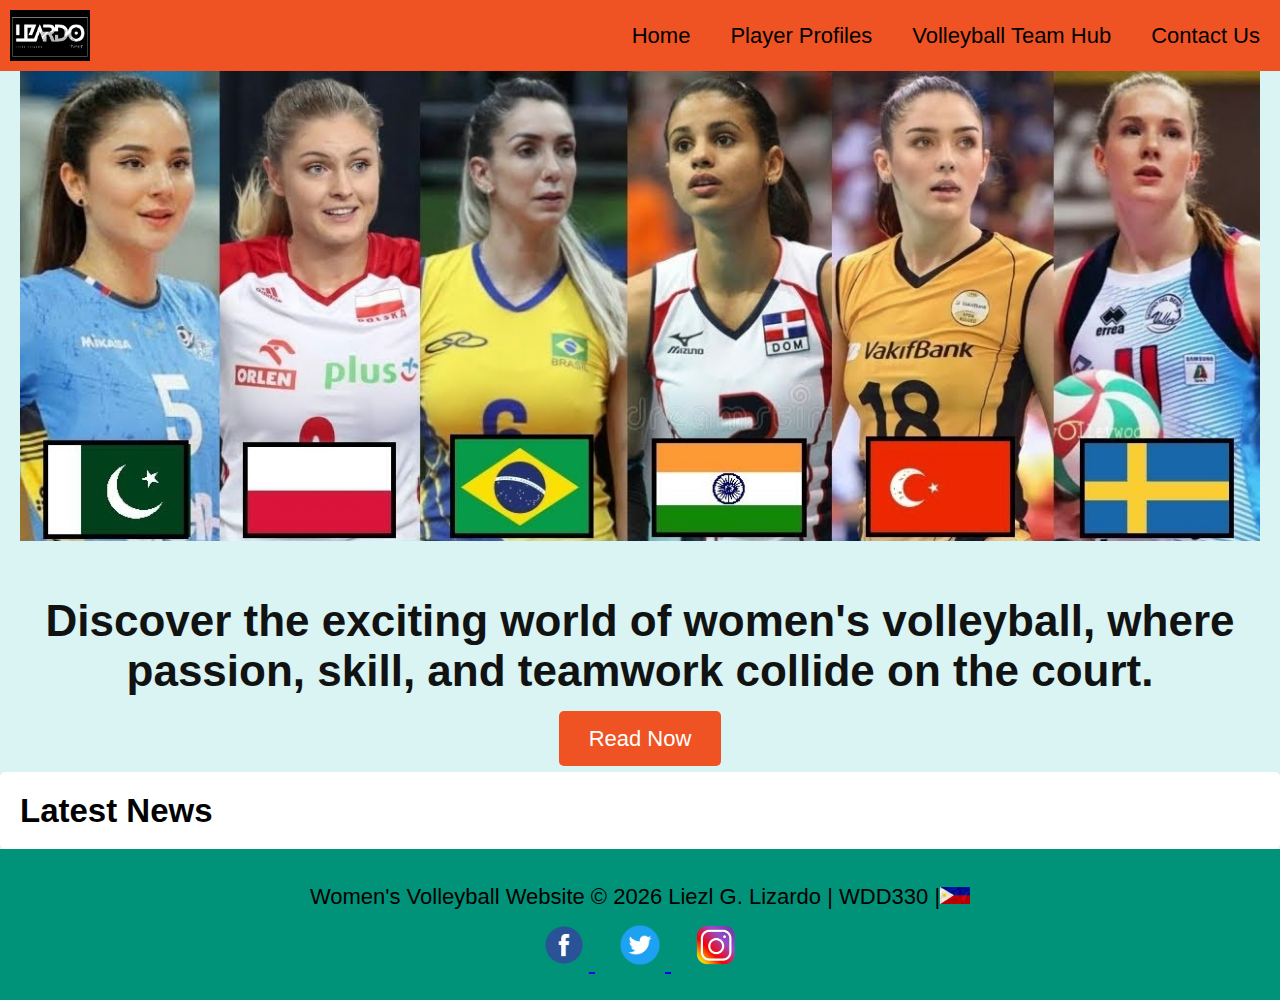
<file: index.html>
<!DOCTYPE html>
<html lang="en-us">
<head>
  <meta charset="UTF-8">
  <meta http-equiv="X-UA-Compatible" content="IE=edge">
  <meta name="viewport" content="width=device-width, initial-scale=1.0">
  <title>Women's Volleyball Website | WDD330 | Home</title>
  <link rel="stylesheet" href="css/styles.css">
  <link rel="stylesheet" href="css/normalize.css">
  <link rel="icon" href="favicon.ico">
</head>
<body>
  <div id="content">
    <header>
      <a id="logo_link" href="index.html">
        <img class="logo" src="src/images/logo.png" alt="logo img">
      </a>
      <div class="nav-toggle" id="nav-toggle">
        <span></span>
        <span></span>
        <span></span>
      </div>
      <nav id="nav-menu">
        <a href="index.html" class="active">Home</a>
        <a href="player.html">Player Profiles</a>
        <a href="team.html">Volleyball Team Hub</a>
        <a href="contactus.html">Contact Us</a>
      </nav>
    </header>
    <div id="hero">
        <div id="hero-box">
            <img id="hero-img" src="src/images/vballimg2.jpg" alt="women's volleyball">
        </div>
        <section id="hero-msg">
            <h1 class="home-title">Discover the exciting world of women's volleyball, where passion, skill, and teamwork collide on the court.</h1>
            <div class="button-box">
              <a class="book">Read Now</a>
            </div>
        </section>
    </div>
    <main class="home-grid">
      <section id="news">
        <h2>Latest News</h2>
        <div id="news-container">
            <!-- News items will be dynamically inserted here -->
        </div>
        <div id="league-news-container">
          <!-- League news items will be dynamically inserted here -->
        </div>
        <div id="team-news-container">
          <!-- Team news items will be dynamically inserted here -->
        </div>
      </section>
    </main>
    <footer>
      <p>Women's Volleyball Website &#169; <span id="currentYear"></span> Liezl G. Lizardo | WDD330 |<img class="footer-img" src="src/images/philippines.jpg" alt="Philippines Flag"></p>
      <div class="social">
          <a href="https://facebook.com" target="_blank">
            <img src="src/images/fb.png" alt="fb icon">
          </a>
          <a href="https://twitter.com" target="_blank">
            <img src="src/images/twitter.png" alt="twitter icon">
          </a>
          <a href="https://instagram.com" target="_blank">
            <img src="src/images/instagram.png" alt="instagram icon">
          </a>
      </div>
    </footer>
    <script src="js/getDate.js"></script>
    <script src="js/news.js"></script>
  </div>
</body>
</html>
</file>
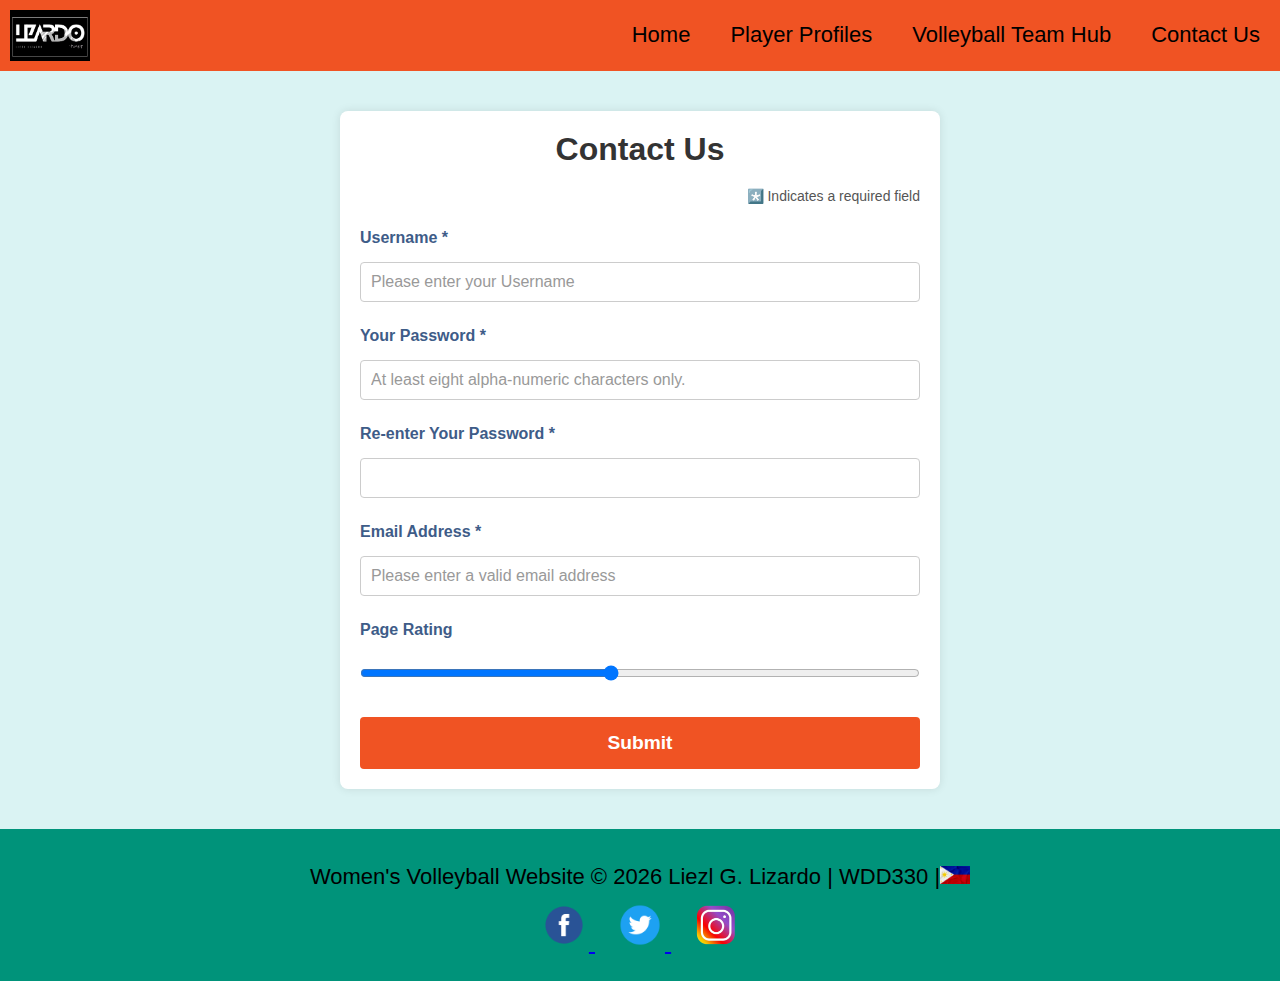
<file: contactus.html>
<!DOCTYPE html>
<html lang="en-us">
<head>
  <meta charset="UTF-8">
  <meta http-equiv="X-UA-Compatible" content="IE=edge">
  <meta name="viewport" content="width=device-width, initial-scale=1.0">
  <title>Women's Volleyball Website | WDD330 | Contact Us</title>
  <link rel="stylesheet" href="css/form.css">
  <!-- <link rel="stylesheet" href="css/normalize.css"> -->
  <link rel="icon" href="favicon.ico">
</head>
<body>
  <div id="content">
    <header>
      <a id="logo_link" href="index.html">
        <img class="logo" src="src/images/logo.png" alt="logo img">
      </a>
      <div class="nav-toggle" id="nav-toggle">
        <span></span>
        <span></span>
        <span></span>
      </div>
      <nav id="nav-menu">
        <a href="index.html">Home</a>
        <a href="player.html">Player Profiles</a>
        <a href="team.html">Volleyball Team Hub</a>
        <a href="contactus.html" class="active">Contact Us</a>
      </nav>
    </header>
    <main>
        <h1>Contact Us</h1>
        <form id="contactForm" method="get" onsubmit="return validateForm()">
            <p class="smaller">*️⃣ Indicates a required field</p>

            <label for="username" class="top">Username *</label>
            <input type="text" id="username" name="username" required placeholder="Please enter your Username">

            <label for="password" class="top">Your Password *</label>
            <input type="password" id="password" name="password" pattern="[a-zA-Z0-9]{8,}" required placeholder="At least eight alpha-numeric characters only.">

            <label for="password2" class="top">Re-enter Your Password *</label>
            <input type="password" id="password2" name="password2" required>

            <label for="email" class="top">Email Address *</label>
            <input type="email" id="email" name="email" pattern="[a-zA-Z0-9._%+-]+@byui\.edu$" required placeholder="Please enter a valid email address">

            <label for="pagerating" class="top">Page Rating</label>
            <input type="range" id="pagerating" name="pagerating" min="1" max="10" step="1" value="5">

            <button type="submit">Submit</button>
        </form>
    </main>
    <footer>
      <p>Women's Volleyball Website &#169; <span id="currentYear"></span> Liezl G. Lizardo | WDD330 |<img class="footer-img" src="src/images/philippines.jpg" alt="Philippines Flag"></p>
      <div class="social">
          <a href="https://facebook.com" target="_blank">
            <img src="src/images/fb.png" alt="fb icon">
          </a>
          <a href="https://twitter.com" target="_blank">
            <img src="src/images/twitter.png" alt="twitter icon">
          </a>
          <a href="https://instagram.com" target="_blank">
            <img src="src/images/instagram.png" alt="instagram icon">
          </a>
      </div>
    </footer>
    <script src="js/getDate.js"></script>
    <script src="js/formvalidation.js"></script>
  </div>
</body>
</html>
</file>
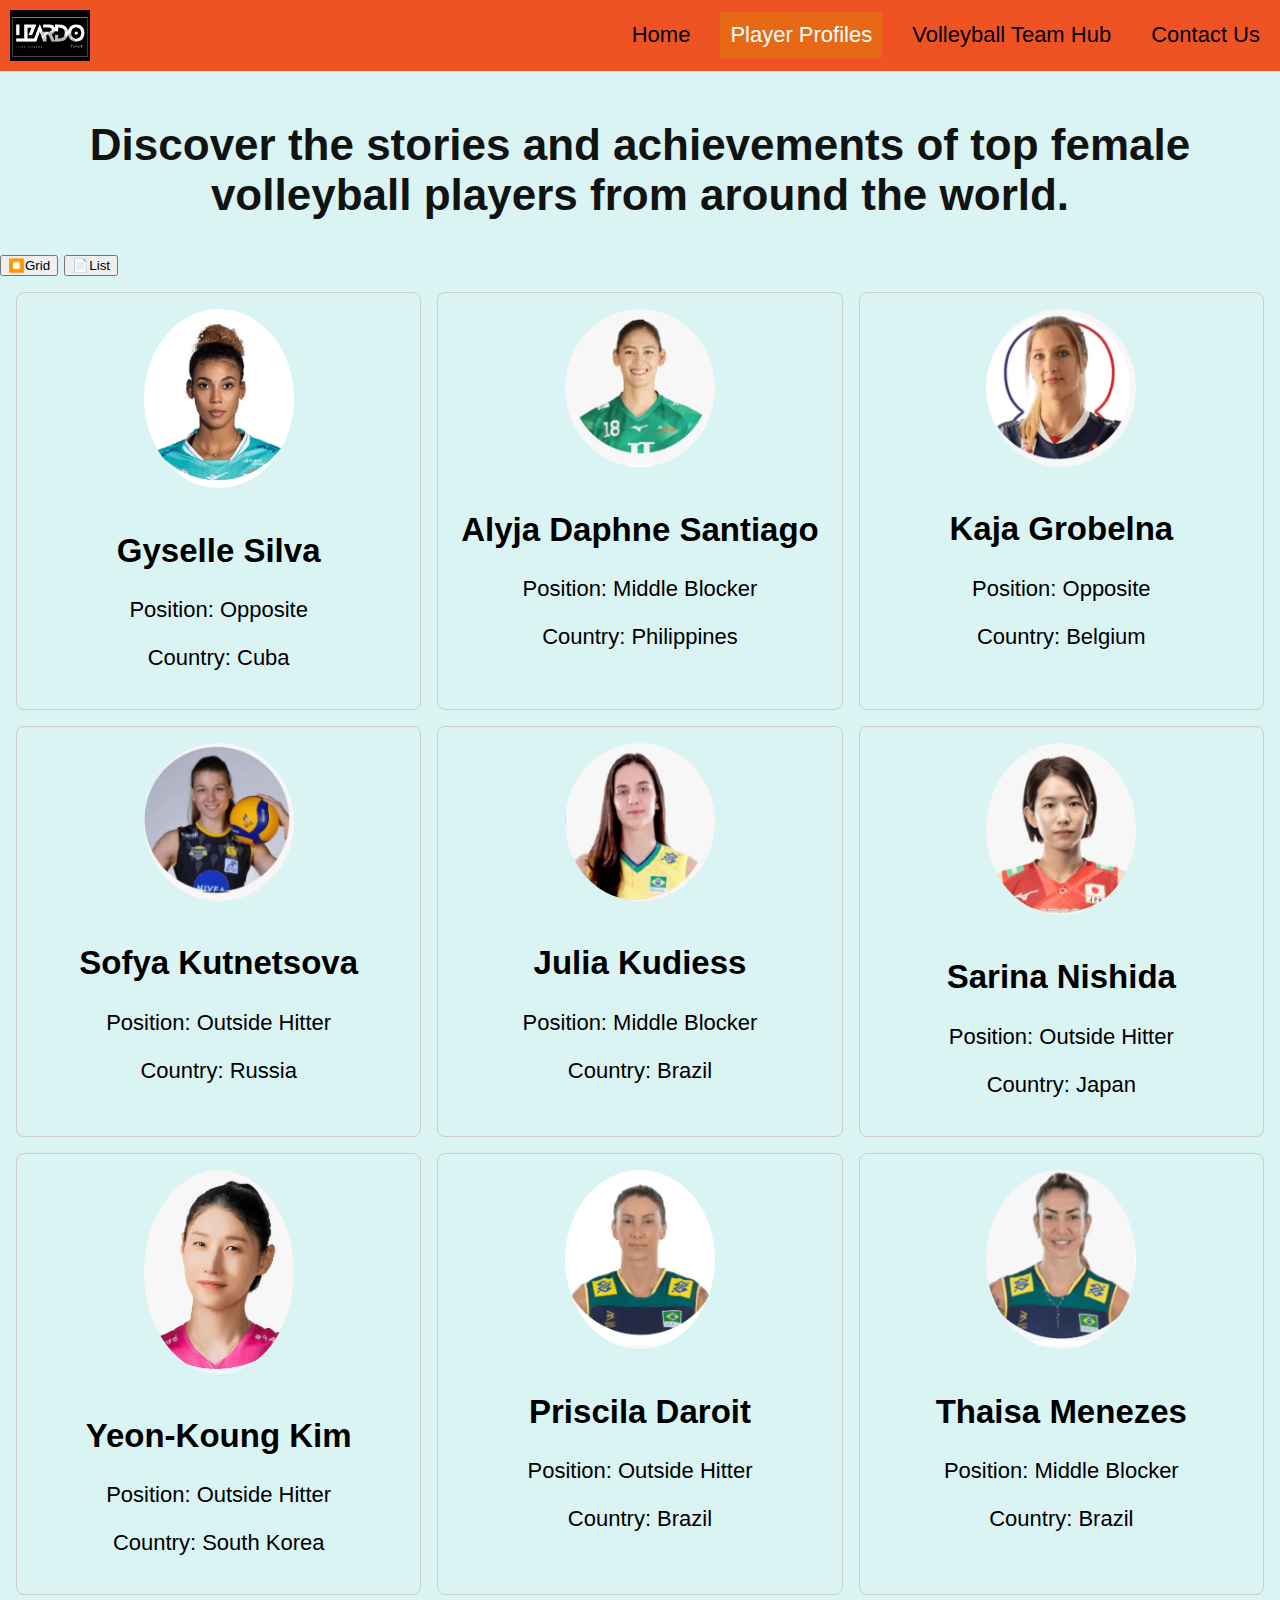
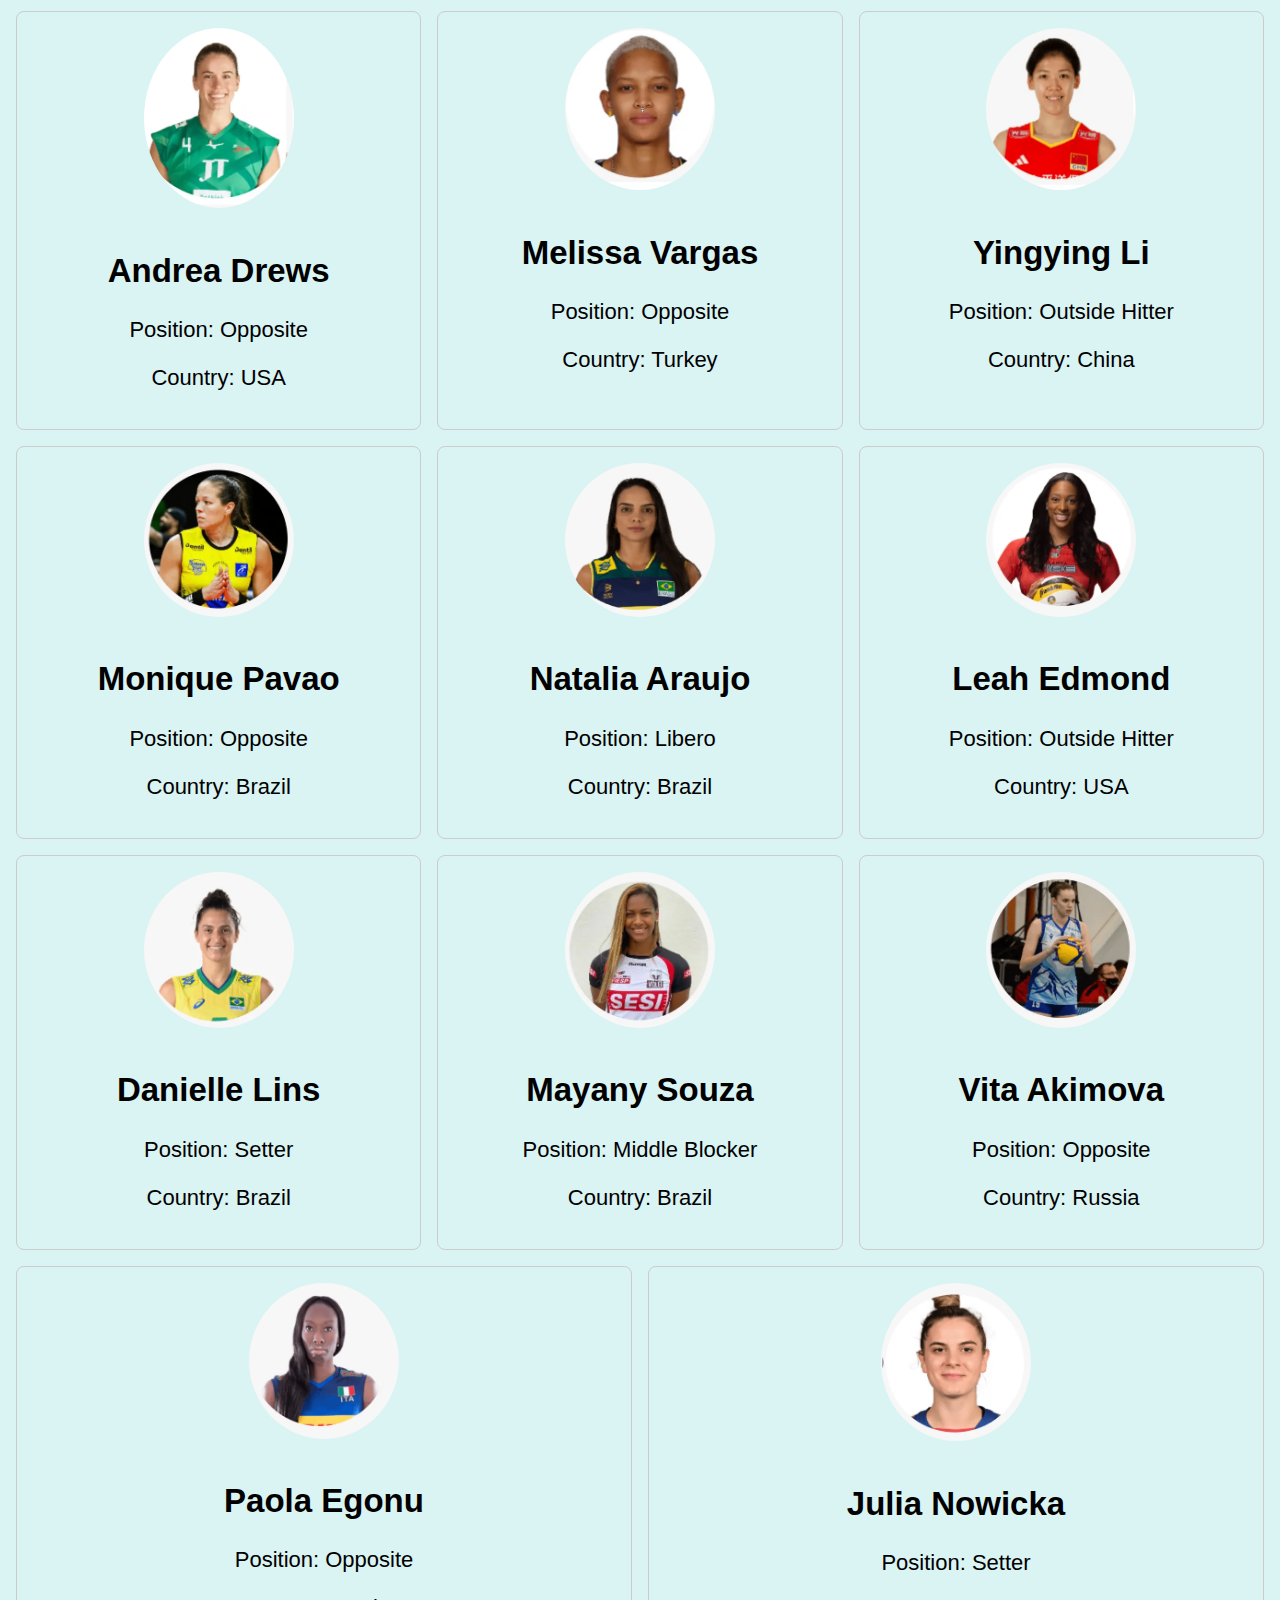
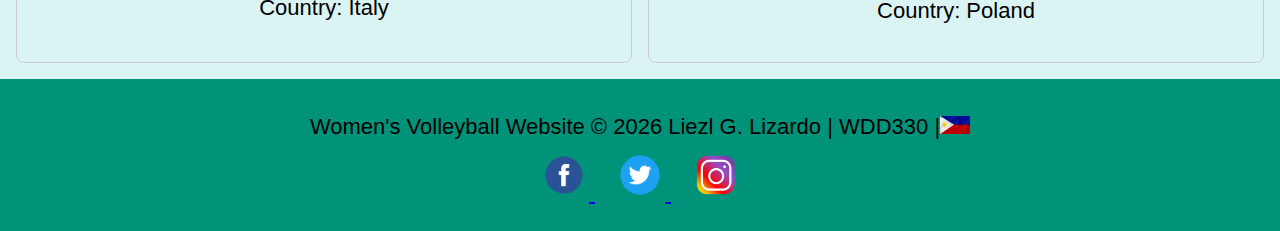
<file: player.html>
<!DOCTYPE html>
<html lang="en-us">
<head>
  <meta charset="UTF-8">
  <meta http-equiv="X-UA-Compatible" content="IE=edge">
  <meta name="viewport" content="width=device-width, initial-scale=1.0">
  <title>Women's Volleyball Website | WDD330 | Home</title>
  <link rel="stylesheet" href="css/styles2.css">
</head>
<body>
  <div id="content">
    <header>
      <a id="logo_link" href="">
        <img class="logo" src="src/images/logo.png" alt="logo img">
      </a>
      <div class="nav-toggle" id="nav-toggle">
        <span></span>
        <span></span>
        <span></span>
      </div>
      <nav id="nav-menu">
        <a href="index.html">Home</a>
        <a href="player.html" class="active">Player Profiles</a>
        <a href="team.html">Volleyball Team Hub</a>
        <a href="contactus.html">Contact Us</a>
      </nav>
    </header>
    <div id="hero">
        <section id="hero-msg">
            <h1 class="home-title">Discover the stories and achievements of top female volleyball players from around the world.</h1>
        </section>
    </div>
    <!-- Main Content -->
    <main>
      <button id="grid">⏹️Grid</button>
      <button id="list">📄List</button>
      <div id="player-profiles"></div>
    </main>
    <footer>
      <p>Women's Volleyball Website &#169; <span id="currentYear"></span> Liezl G. Lizardo | WDD330 |<img class="footer-img" src="src/images/philippines.jpg" alt="Philippines Flag"></p>
      <div class="social">
          <a href="https://facebook.com" target="_blank">
            <img src="src/images/fb.png" alt="fb icon">
          </a>
          <a href="https://twitter.com" target="_blank">
            <img src="src/images/twitter.png" alt="twitter icon">
          </a>
          <a href="https://instagram.com" target="_blank">
            <img src="src/images/instagram.png" alt="instagram icon">
          </a>
      </div>
    </footer>
    <script src="js/getDate.js"></script>
    <script src="js/loadPlayers.js"></script>
  </div>
</body>
</html>
</file>
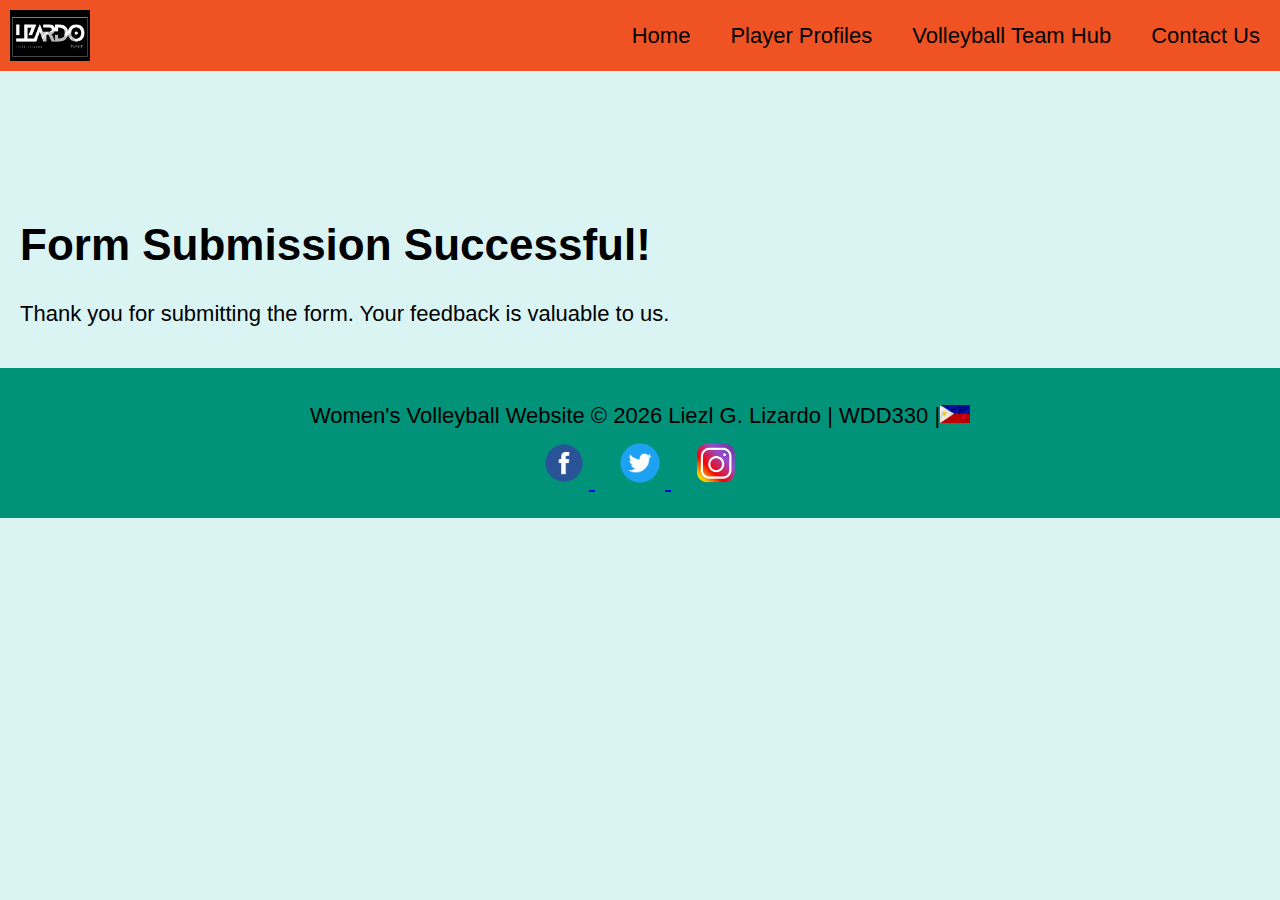
<file: record.html>
<!DOCTYPE html>
<html lang="en-us">
<head>
  <meta charset="UTF-8">
  <meta http-equiv="X-UA-Compatible" content="IE=edge">
  <meta name="viewport" content="width=device-width, initial-scale=1.0">
  <title>Women's Volleyball Website | WDD330 | Home</title>
  <link rel="stylesheet" href="css/styles1.css">
  <link rel="stylesheet" href="css/normalize.css">
  <link rel="icon" href="favicon.ico">
</head>
<body>
  <div id="content">
    <header>
      <a id="logo_link" href="index.html">
        <img class="logo" src="src/images/logo.png" alt="logo img">
      </a>
      <div class="nav-toggle" id="nav-toggle">
        <span></span>
        <span></span>
        <span></span>
      </div>
      <nav id="nav-menu">
        <a href="index.html">Home</a>
        <a href="player.html">Player Profiles</a>
        <a href="team.html" class="active">Volleyball Team Hub</a>
        <a href="contactus.html">Contact Us</a>
      </nav>
    </header>
    <main>
        <h1>Form Submission Successful!</h1>
        <p>Thank you for submitting the form. Your feedback is valuable to us.</p>
    </main>
    <footer>
      <p>Women's Volleyball Website &#169; <span id="currentYear"></span> Liezl G. Lizardo | WDD330 |<img class="footer-img" src="src/images/philippines.jpg" alt="Philippines Flag"></p>
      <div class="social">
          <a href="https://facebook.com" target="blank">
            <img src="src/images/fb.png" alt="fb icon">
          </a>
          <a href="https://twitter.com" target="blank">
            <img src="src/images/twitter.png" alt="twitter icon">
          </a>
          <a href="https://instagram.com" target="blank">
            <img src="src/images/instagram.png" alt="instagram icon">
          </a>
      </div>
    </footer>
    <script src="js/getDate.js"></script>
    <script src="js/formvalidation.js"></script>
  </div>
</body>
</html>
</file>
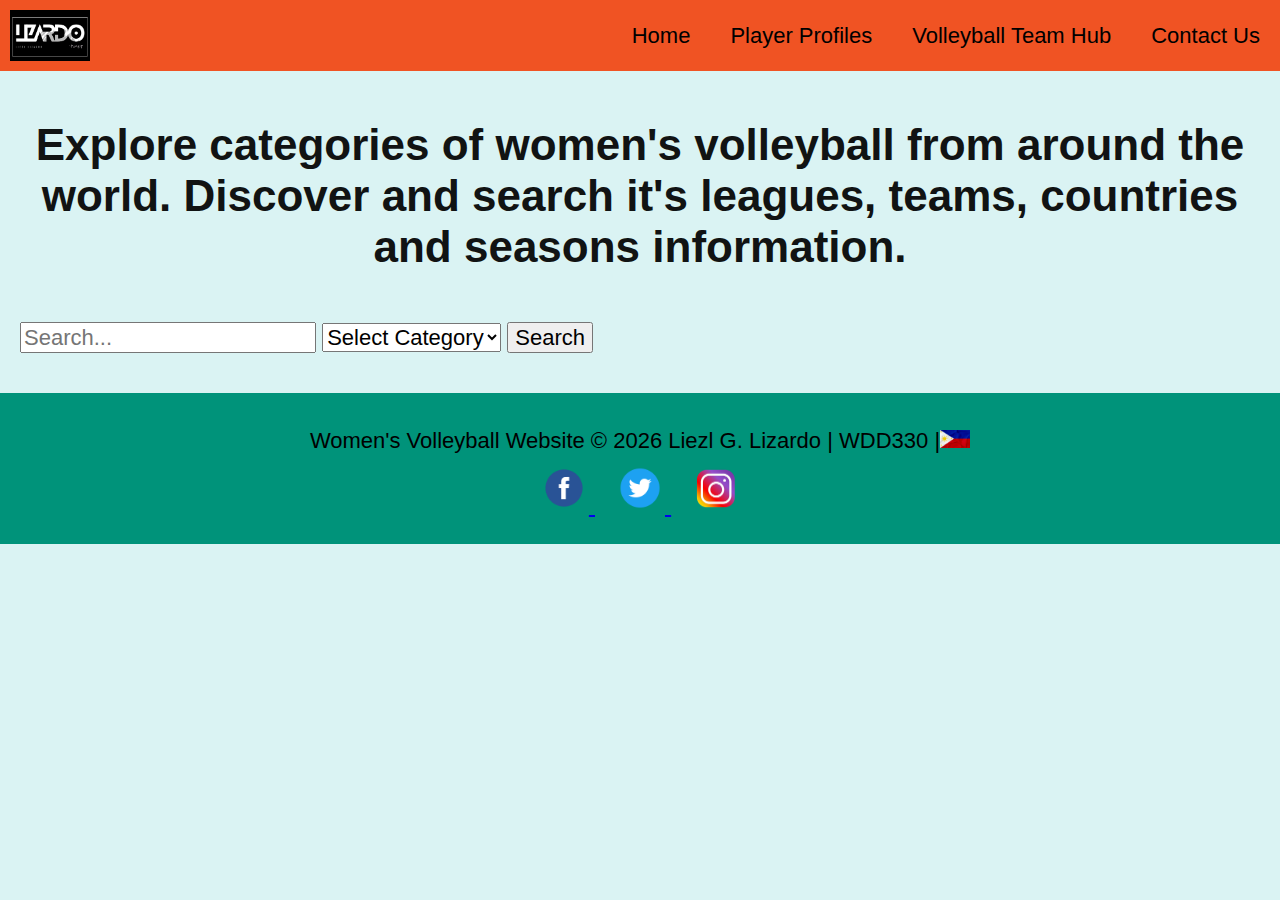
<file: team.html>
<!DOCTYPE html>
<html lang="en-us">
<head>
  <meta charset="UTF-8">
  <meta http-equiv="X-UA-Compatible" content="IE=edge">
  <meta name="viewport" content="width=device-width, initial-scale=1.0">
  <title>Women's Volleyball Website | WDD330 | Home</title>
  <link rel="stylesheet" href="css/styles1.css">
  <link rel="stylesheet" href="css/normalize.css">
  <link rel="icon" href="favicon.ico">
</head>
<body>
  <div id="content">
    <header>
      <a id="logo_link" href="index.html">
        <img class="logo" src="src/images/logo.png" alt="logo img">
      </a>
      <div class="nav-toggle" id="nav-toggle">
        <span></span>
        <span></span>
        <span></span>
      </div>
      <nav id="nav-menu">
        <a href="index.html">Home</a>
        <a href="player.html">Player Profiles</a>
        <a href="team.html" class="active">Volleyball Team Hub</a>
        <a href="contactus.html">Contact Us</a>
      </nav>
    </header>
    <div id="hero">
      <section id="hero-msg">
          <h1 class="home-title">Explore categories of women's volleyball from around the world. Discover and search it's leagues, teams, countries and seasons information.</h1>
      </section>
    </div>
    <main>
      <div class="search-container">
        <input type="text" id="searchBox" placeholder="Search..." />
        <select id="categoryDropdown">
            <option value="">Select Category</option>
            <option value="leagues">Leagues</option>
            <option value="teams">Teams</option>
            <option value="countries">Countries</option>
            <option value="seasons">Seasons</option>
        </select>
        <button onclick="search()">Search</button>
    </div>
    
    <div id="result"></div>
    <div id="loading">Loading...</div>
    </main>
    <footer>
      <p>Women's Volleyball Website &#169; <span id="currentYear"></span> Liezl G. Lizardo | WDD330 |<img class="footer-img" src="src/images/philippines.jpg" alt="Philippines Flag"></p>
      <div class="social">
          <a href="https://facebook.com" target="blank">
            <img src="src/images/fb.png" alt="fb icon">
          </a>
          <a href="https://twitter.com" target="blank">
            <img src="src/images/twitter.png" alt="twitter icon">
          </a>
          <a href="https://instagram.com" target="blank">
            <img src="src/images/instagram.png" alt="instagram icon">
          </a>
      </div>
    </footer>
    <script src="js/getDate.js"></script>
    <script src="js/team.js"></script>
  </div>
</body>
</html>
</file>
<file: css/styles.css>
* {
  margin: 0;
  padding: 0;
  box-sizing: border-box;
}

/* General styles */
body {
  background-color: #daf3f3;
  font-family: 'Trebuchet MS', 'Montserrat', sans-serif;
  font-size: 22px;
  margin: 0;
  padding: 0;
}

#content {
  max-width: 1600px;
  margin: 0 auto;
}

/* Header styles */
header {
  margin-bottom: 100px;
  display: flex;
  justify-content: space-between;
  align-items: center;
  padding: 10px;
  background-color: #F05323;
}

#logo_link {
  display: flex;
  align-items: center;
}

.logo {
  width: 80px;
}

.nav-toggle {
  display: none;
  flex-direction: column;
  cursor: pointer;
  margin-right: 20px;
}

.nav-toggle span {
  width: 25px;
  height: 3px;
  background: #333;
  margin: 4px 0;
}

nav {
  display: flex;
  gap: 20px;
}

nav a {
  text-decoration: none;
  color: black;
  padding: 10px;
}

nav a:hover {
  background-color: #e76915;
  color: white;
}

/* Styles for active navigation menu */
nav.active {
  display: flex;
  flex-direction: column;
  width: 100%;
  background-color: #f5b88f;
}

nav.active a {
  display: block;
  padding: 15px;
  text-align: center;
  background-color: #f5b88f;
  color: black;
}

nav.active a:hover {
  background-color: #e76915;
}

/* Hero section styles */
#hero {
  display: flex;
  flex-direction: column;
  align-items: center;
  margin-top: -100px;
}

#hero-box {
  width: 100%;
  text-align: center;
}

#hero-img {
  width: 100%;
  max-width: 100%;
  height: 80%;
  padding: 0 20px;
}

#hero-msg {
  margin-top: 20px;
  text-align: center;
  padding: 0 20px;
}

.home-title {
  color: #111313;
  font-family: 'League Spartan', 'Montserrat', sans-serif;
  font-size: 2em;
}

.button-box {
  margin-top: 20px;
}

.book {
  background-color: #F05323;
  color: white;
  text-decoration: none;
  padding: 15px 30px;
  border-radius: 5px;
}

.book:hover {
  background-color: #d45b10;
}

/* News section styles */
#news {
  margin-top: 20px;
  padding: 20px;
  background: #fff;
  border-radius: 5px;
}

.news-item {
  background: #f9f9f9;
  padding: 10px;
  margin-bottom: 10px;
  border-radius: 5px;
  box-shadow: 0 0 10px rgba(0, 0, 0, 0.1);
}

.news-item h3 {
  margin: 0 0 10px 0;
}

.news-item h3 {
  margin: 0 0 10px 0;
}

.news-item p {
  margin: 0;
}

.player-card {
  border: 1px solid #ccc;
  padding: 16px;
  margin: 8px;
  text-align: center;
}

.player-card img {
  max-width: 100%;
  height: auto;
}

.player-card h3 {
  margin: 10px 0 5px;
}

.player-card p {
  margin: 5px 0;
}


/* Footer styles */
footer {
  background-color: #00937A;
  padding: 25px;
  text-align: center;
  color: black;
}

footer p {
  margin: 10px 0;
}

.social {
  display: inline-block;
  margin: 0 10px;
  text-decoration: none;
}

.social a {
  margin: 0 10px;
}

.social img {
  width: 50px;
  transition: transform 0.2s;
}

.social a:hover img {
  transform: scale(1.2);
}

.footer-img {
  width: 30px;
}

input:focus {
  transform: scale(1.1);
  box-shadow: 0 0 10px rgba(0, 0, 0, 0.2);
  transition: transform 0.3s, box-shadow 0.3s;
}

/* Responsive styles */
@media (max-width: 768px) {
  .nav-toggle {
    display: flex;
  }

  nav {
    display: none;
    flex-direction: column;
    width: 100%;
  }

  nav a {
    display: block;
    padding: 15px;
    text-align: center;
    background-color: #f5b88f;
    color: black;
  }

  nav a:hover {
    background-color: #e76915;
  }

  #hero {
    margin-top: 0;
  }

  .home-title {
    font-size: 1.5em;
  }

  .book {
    font-size: 1em;
  }
}

@media (max-width: 480px) {
  .nav-toggle {
    margin-right: 10px;
  }

  .logo {
    width: 60px;
  }

  .home-title {
    font-size: 1.2em;
  }

  .book {
    font-size: 0.9em;
    padding: 10px 20px;
  }

  .social img {
    width: 25px;
  }
}
</file>
<file: css/form.css>
* {
	margin: 0;
	padding: 0;
	box-sizing: border-box;
}
  
/* General styles */
body {
	background-color: #daf3f3;
	font-family: 'Trebuchet MS', 'Montserrat', sans-serif;
	font-size: 22px;
	margin: 0;
	padding: 0;
}
  
#content {
	max-width: 1600px;
	margin: 0 auto;
	padding-top: 0;
}
  
/* Header styles */
header {
	margin-bottom: 100px;
	display: flex;
	justify-content: space-between;
	align-items: center;
	padding: 10px;
	background-color: #F05323;
	margin-bottom: 0;
}
  
#logo_link {
	display: flex;
	align-items: center;
}
  
.logo {
	width: 80px;
}
  
.nav-toggle {
	display: none;
	flex-direction: column;
	cursor: pointer;
	margin-right: 20px;
}
  
.nav-toggle span {
	width: 25px;
	height: 3px;
	background: #333;
	margin: 4px 0;
}
  
nav {
	display: flex;
	gap: 20px;
}
  
nav a {
	text-decoration: none;
	color: black;
	padding: 10px;
}
  
nav a:hover {
	background-color: #e76915;
	color: white;
}

/* Styles for active navigation menu */
nav.active {
	display: flex;
	flex-direction: column;
	width: 100%;
	background-color: #f5b88f;
  }
  
  nav.active a {
	display: block;
	padding: 15px;
	text-align: center;
	background-color: #f5b88f;
	color: black;
  }
  
  nav.active a:hover {
	background-color: #e76915;
  }
  
main {
	padding: 20px;
    background-color: #ffffff;
    border-radius: 8px;
    box-shadow: 0 0 10px rgba(0, 0, 0, 0.1);
    margin-top: 40px; /* Add space above the main content */
    margin-bottom: 40px; /* Add space below the main content */
    max-width: 600px; /* Set maximum width for the main container */
    width: 100%; /* Ensure the container is responsive */
    box-sizing: border-box; /* Include padding and border in the element's total width and height */
    margin-left: auto; /* Center the container horizontally */
    margin-right: auto; /* Center the container horizontally */
}

h1 {
	margin-bottom: 20px;
    font-size: 2rem;
    color: #333333;
    text-align: center;
}

form {
    display: flex;
    flex-direction: column;
    gap: 15px;
}

form label.top {
    font-size: 1rem;
    font-weight: bold;
    color: #3e5c88;
}

input,
textarea,
select {
    padding: 10px;
    margin-bottom: 10px;
    border: 1px solid #cccccc;
    border-radius: 4px;
    font-size: 1rem;
	max-width: 100%; /* Ensure inputs don't exceed the form width */
}

input::placeholder {
    color: #999999;
}

button {
    padding: 15px;
    font-size: 1.2rem;
    font-weight: bold;
    background-color: #F05323;
    color: white;
    border: none;
    border-radius: 4px;
    cursor: pointer;
    transition: background-color 0.3s ease;
	max-width: 100%; /* Ensure button doesn't exceed the form width */
}

button:hover {
    background-color: #e76915;
}

.smaller {
    font-size: 0.875rem;
    color: #555555;
    margin-bottom: 10px;
    text-align: right;
}

#formmessage {
    visibility: hidden;
    margin-bottom: 15px;
    padding: 10px;
    border: 1px solid #d4d4d4;
    background-color: #f9f9f9;
    color: #333333;
    border-radius: 4px;
}

#formmessage.show {
    visibility: visible;
}

#password2.invalid {
    background-color: #ffe6e6;
}

input:focus,
textarea:focus {
    outline: none;
    border-color: #F05323;
    box-shadow: 0 0 5px rgba(255, 102, 0, 0.5);
}
  
/* Footer styles */
footer {
	background-color: #00937A;
	padding: 25px;
	text-align: center;
	color: black;
}
  
footer p {
	margin: 10px 0;
}
  
.social {
	display: inline-block;
	margin: 0 10px;
	text-decoration: none;
}
  
.social a {
	margin: 0 10px;
}
  
.social img {
	width: 50px;
	transition: transform 0.2s;
}
  
.social a:hover img {
	transform: scale(1.2);
}
  
.footer-img {
	width: 30px;
}
  
/* Responsive styles */
@media (max-width: 768px) {
	.nav-toggle {
	  display: flex;
	}
  
	nav {
	  display: none;
	  flex-direction: column;
	  width: 100%;
	}
  
	nav a {
	  display: block;
	  padding: 15px;
	  text-align: center;
	  background-color: #f5b88f;
	  color: black;
	}
  
	nav a:hover {
	  background-color: #e76915;
	}
  
	#hero {
	  margin-top: 0;
	}
  
	.home-title {
	  font-size: 1.5em;
	}
  
	.book {
	  font-size: 1em;
	}
}
  
@media (max-width: 480px) {
	.nav-toggle {
	  margin-right: 10px;
	}
  
	.logo {
	  width: 60px;
	}
  
	.home-title {
	  font-size: 1.2em;
	}
  
	.book {
	  font-size: 0.9em;
	  padding: 10px 20px;
	}
  
	.social img {
	  width: 25px;
	}
}
</file>
<file: css/styles2.css>
/* General styles */
body {
  background-color: #daf3f3;
  font-family: 'Trebuchet MS', 'Montserrat', sans-serif;
  font-size: 22px;
  margin: 0;
  padding: 0;
}

#content {
  max-width: 1600px;
  margin: 0 auto;
}

/* Header styles */
header {
  margin-bottom: 100px;
  display: flex;
  justify-content: space-between;
  align-items: center;
  padding: 10px;
  background-color: #F05323;
}

#logo_link {
  display: flex;
  align-items: center;
}

.logo {
  width: 80px;
}

.nav-toggle {
  display: none;
  flex-direction: column;
  cursor: pointer;
  margin-right: 20px;
}

.nav-toggle span {
  width: 25px;
  height: 3px;
  background: #333;
  margin: 4px 0;
}

nav {
  display: flex;
  gap: 20px;
}

nav a {
  text-decoration: none;
  color: black;
  padding: 10px;
}

nav a:hover {
  background-color: #e76915;
  color: white;
}

nav a.active {
  background-color: #e76915;
  color: white;
}

/* Styles for active navigation menu */
nav.active {
  display: flex;
  flex-direction: column;
  width: 100%;
  background-color: #f5b88f;
}

nav.active a {
  display: block;
  padding: 15px;
  text-align: center;
  background-color: #f5b88f;
  color: black;
}

nav.active a:hover {
  background-color: #e76915;
}

/* Hero section styles */
#hero {
  display: flex;
  flex-direction: column;
  align-items: center;
  margin-top: -100px;
}

#hero-box {
  width: 100%;
  text-align: center;
}

#hero-img {
  width: 100%;
  max-width: 100%;
  height: auto;
  padding: 0 20px;
}

#hero-msg {
  margin-top: 20px;
  text-align: center;
  padding: 0 20px;
}

.home-title {
  color: #111313;
  font-family: 'League Spartan', 'Montserrat', sans-serif;
  font-size: 2em;
}

.button-box {
  margin-top: 20px;
}

.book {
  background-color: #F05323;
  color: white;
  text-decoration: none;
  padding: 15px 30px;
  border-radius: 5px;
}

.book:hover {
  background-color: #d45b10;
}

/* News section styles */
#news {
  margin-top: 20px;
  padding: 20px;
  background: #fff;
  border-radius: 5px;
}

.news-item {
  background: #f9f9f9;
  padding: 10px;
  margin-bottom: 10px;
  border-radius: 5px;
  box-shadow: 0 0 10px rgba(0, 0, 0, 0.1);
}

.news-item h3 {
  margin: 0 0 10px 0;
}

.news-item h3 {
  margin: 0 0 10px 0;
}

.news-item p {
  margin: 0;
}

/* player-profiles */
#player-profiles {
  display: flex;
  flex-wrap: wrap;
  gap: 16px;
  padding: 16px;
}

.player-grid, .player-list {
  transition: transform 0.3s ease-in-out, box-shadow 0.3s ease-in-out;
  border: 1px solid #ccc;
  border-radius: 8px;
  overflow: hidden;
  display: flex;
  align-items: center;
  padding: 16px;
}

.player-grid {
  flex: 1 1 calc(25% - 32px); /* 4 columns */
  flex-direction: column;
}

.player-list {
  width: 100%;
  margin-bottom: 16px;
}

.player-grid:hover, .player-list:hover {
  transform: scale(1.05);
  box-shadow: 0 0 15px rgba(0, 0, 0, 0.2);
}

.player-grid img, .player-list img {
  width: 100%;
  height: auto;
  max-width: 150px;
  border-radius: 50%;
}

.player-info {
  margin-top: 16px;
  text-align: center;
}

.player-list .player-info {
  margin-left: 16px;
  text-align: left;
}

/* Footer styles */
footer {
  background-color: #00937A;
  padding: 25px;
  text-align: center;
  color: black;
}

footer p {
  margin: 10px 0;
}

.social {
  display: inline-block;
  margin: 0 10px;
  text-decoration: none;
}

.social a {
  margin: 0 10px;
}

.social img {
  width: 50px;
  transition: transform 0.2s;
}

.social a:hover img {
  transform: scale(1.2);
}

.footer-img {
  width: 30px;
}

/* Responsive styles */
@media (max-width: 768px) {
  .nav-toggle {
    display: flex;
  }

  nav {
    display: none;
    flex-direction: column;
    width: 100%;
  }

  nav a {
    display: block;
    padding: 15px;
    text-align: center;
    background-color: #f5b88f;
    color: black;
  }

  nav a:hover {
    background-color: #e76915;
  }

  #hero {
    margin-top: 0;
  }

  .home-title {
    font-size: 1.5em;
  }

  .book {
    font-size: 1em;
  }
}

@media (max-width: 480px) {
  .nav-toggle {
    margin-right: 10px;
  }

  .logo {
    width: 60px;
  }

  .home-title {
    font-size: 1.2em;
  }

  .book {
    font-size: 0.9em;
    padding: 10px 20px;
  }
}
</file>
<file: css/styles1.css>
/* General styles */
body {
  background-color: #daf3f3;
  font-family: 'Trebuchet MS', 'Montserrat', sans-serif;
  font-size: 22px;
  margin: 0;
  padding: 0;
}

#content {
  max-width: 1600px;
  margin: 0 auto;
}

/* Header styles */
header {
  margin-bottom: 100px;
  display: flex;
  justify-content: space-between;
  align-items: center;
  padding: 10px;
  background-color: #F05323;
}

#logo_link {
  display: flex;
  align-items: center;
}

.logo {
  width: 80px;
}

.nav-toggle {
  display: none;
  flex-direction: column;
  cursor: pointer;
  margin-right: 20px;
}

.nav-toggle span {
  width: 25px;
  height: 3px;
  background: #333;
  margin: 4px 0;
}

nav {
  display: flex;
  gap: 20px;
}

nav a {
  text-decoration: none;
  color: black;
  padding: 10px;
}

nav a:hover {
  background-color: #e76915;
  color: white;
}

/* Styles for active navigation menu */
nav.active {
  display: flex;
  flex-direction: column;
  width: 100%;
  background-color: #f5b88f;
}

nav.active a {
  display: block;
  padding: 15px;
  text-align: center;
  background-color: #f5b88f;
  color: black;
}

nav.active a:hover {
  background-color: #e76915;
}

/* Hero section styles */
#hero {
  display: flex;
  flex-direction: column;
  align-items: center;
  margin-top: -100px;
}

#hero-box {
  width: 100%;
  text-align: center;
}

#hero-img {
  width: 100%;
  max-width: 100%;
  height: auto;
  padding: 0 20px;
}

#hero-msg {
  margin-top: 20px;
  text-align: center;
  padding: 0 20px;
}

.home-title {
  color: #111313;
  font-family: 'League Spartan', 'Montserrat', sans-serif;
  font-size: 2em;
}

.button-box {
  margin-top: 20px;
}

.book {
  background-color: #F05323;
  color: white;
  text-decoration: none;
  padding: 15px 30px;
  border-radius: 5px;
}

.book:hover {
  background-color: #d45b10;
}

/* Main section styles */
main {
  padding: 20px;
}

.search-container {
  margin-bottom: 20px;
}

table {
  width: 100%;
  border-collapse: collapse;
  margin-top: 20px;
}

table, th, td {
  border: 1px solid #ccc;
}

th, td {
  padding: 10px;
  text-align: left;
}

#loading {
  display: none;
  margin-top: 20px;
  font-size: 1.5em;
}

/* Footer styles */
footer {
  background-color: #00937A;
  padding: 25px;
  text-align: center;
  color: black;
}

footer p {
  margin: 10px 0;
}

.social {
  display: inline-block;
  margin: 0 10px;
  text-decoration: none;
}

.social a {
  margin: 0 10px;
}

.social img {
  width: 50px;
  transition: transform 0.2s;
}

.social a:hover img {
  transform: scale(1.2);
}

.footer-img {
  width: 30px;
}

/* Responsive styles */
@media (max-width: 768px) {
  .nav-toggle {
    display: flex;
  }

  nav {
    display: none;
    flex-direction: column;
    width: 100%;
  }

  nav a {
    display: block;
    padding: 15px;
    text-align: center;
    background-color: #f5b88f;
    color: black;
  }

  nav a:hover {
    background-color: #e76915;
  }

  #hero {
    margin-top: 0;
  }

  .home-title {
    font-size: 1.5em;
  }

  .book {
    font-size: 1em;
  }
}

@media (max-width: 480px) {
  .nav-toggle {
    margin-right: 10px;
  }

  .logo {
    width: 60px;
  }

  .home-title {
    font-size: 1.2em;
  }

  .book {
    font-size: 0.9em;
    padding: 10px 20px;
  }

  .social img {
    width: 25px;
  }
}
</file>
